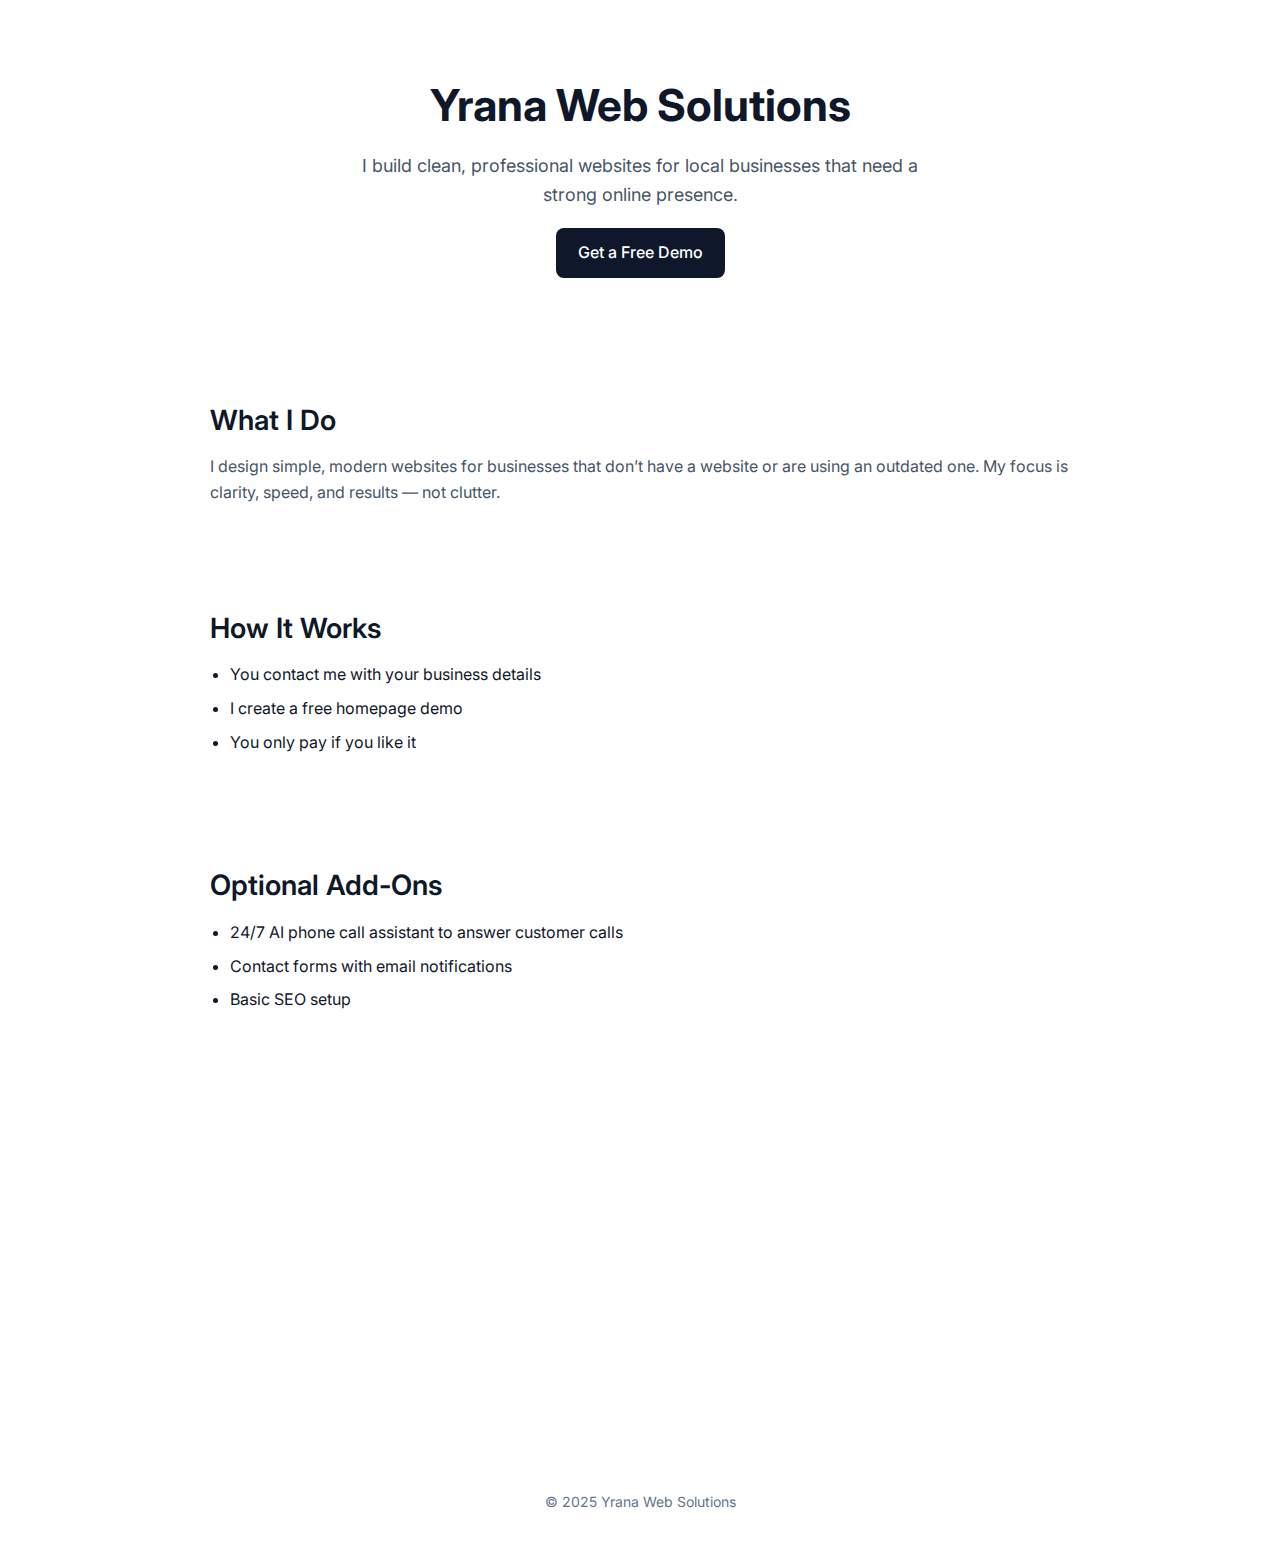
<file: index.html>
<!DOCTYPE html>
<html lang="en">
<head>
  <meta charset="UTF-8">
  <meta name="viewport" content="width=device-width, initial-scale=1.0">
  <title>Yrana Web Solutions</title>

  <!-- Google Font -->
  <link rel="preconnect" href="https://fonts.googleapis.com">
  <link rel="preconnect" href="https://fonts.gstatic.com" crossorigin>
  <link href="https://fonts.googleapis.com/css2?family=Inter:wght@400;500;600;700&display=swap" rel="stylesheet">

  <style>
    * {
      box-sizing: border-box;
      margin: 0;
      padding: 0;
    }

    body {
      font-family: 'Inter', system-ui, sans-serif;
      color: #0f172a;
      background: #ffffff;
      line-height: 1.6;
    }

    /* Layout */
    section {
      max-width: 900px;
      margin: auto;
      padding: 50px 20px;
    }

    /* Hero */
    .hero {
      text-align: center;
      padding: 70px 20px;
    }

    .hero h1 {
      font-size: 44px;
      font-weight: 700;
      margin-bottom: 12px;
    }

    .hero p {
      font-size: 18px;
      color: #475569;
      max-width: 600px;
      margin: auto;
    }

    /* Headings */
    h2 {
      font-size: 28px;
      font-weight: 600;
      margin-bottom: 12px;
    }

    p {
      color: #475569;
    }

    ul {
      margin-top: 12px;
      padding-left: 20px;
    }

    li {
      margin-bottom: 8px;
    }

    /* Buttons */
    .button {
      display: inline-block;
      margin-top: 18px;
      padding: 12px 22px;
      background: #0f172a;
      color: white;
      text-decoration: none;
      border-radius: 8px;
      font-weight: 500;
      transition: transform 0.2s ease, opacity 0.2s ease;
    }

    .button:hover {
      transform: translateY(-2px);
      opacity: 0.9;
    }

    /* Animations */
    .fade-up {
      opacity: 0;
      transform: translateY(20px);
      transition: all 0.6s ease-out;
    }

    .fade-up.show {
      opacity: 1;
      transform: translateY(0);
    }

    /* Footer */
    footer {
      text-align: center;
      padding: 30px 20px;
      font-size: 14px;
      color: #64748b;
    }
  </style>
</head>

<body>

  <!-- HERO -->
  <section class="hero fade-up">
    <h1>Yrana Web Solutions</h1>
    <p>I build clean, professional websites for local businesses that need a strong online presence.</p>
    <a href="#contact" class="button">Get a Free Demo</a>
  </section>

  <!-- WHAT I DO -->
  <section class="fade-up">
    <h2>What I Do</h2>
    <p>
      I design simple, modern websites for businesses that don’t have a website or are using an outdated one.
      My focus is clarity, speed, and results — not clutter.
    </p>
  </section>

  <!-- HOW IT WORKS -->
  <section class="fade-up">
    <h2>How It Works</h2>
    <ul>
      <li>You contact me with your business details</li>
      <li>I create a free homepage demo</li>
      <li>You only pay if you like it</li>
    </ul>
  </section>

  <!-- SERVICES -->
  <section class="fade-up">
    <h2>Optional Add-Ons</h2>
    <ul>
      <li>24/7 AI phone call assistant to answer customer calls</li>
      <li>Contact forms with email notifications</li>
      <li>Basic SEO setup</li>
    </ul>
  </section>

  <!-- PRICING -->
  <section class="fade-up">
    <h2>Pricing & Payment</h2>
    <p>
      Pricing depends on the size and needs of your site.
      Payments are accepted via <strong>PayPal</strong> or <strong>Interac e-Transfer</strong>.
    </p>
  </section>

  <!-- CONTACT -->
  <section id="contact" class="fade-up">
    <h2>Contact</h2>
    <p>
      Email me to get started:<br>
      <strong>your-email@example.com</strong>
    </p>
  </section>

  <footer>
    © 2025 Yrana Web Solutions
  </footer>

  <!-- Scroll Animation Script -->
  <script>
    const observer = new IntersectionObserver(entries => {
      entries.forEach(entry => {
        if (entry.isIntersecting) {
          entry.target.classList.add('show');
        }
      });
    }, { threshold: 0.15 });

    document.querySelectorAll('.fade-up').forEach(el => {
      observer.observe(el);
    });
  </script>

</body>
</html>
</file>
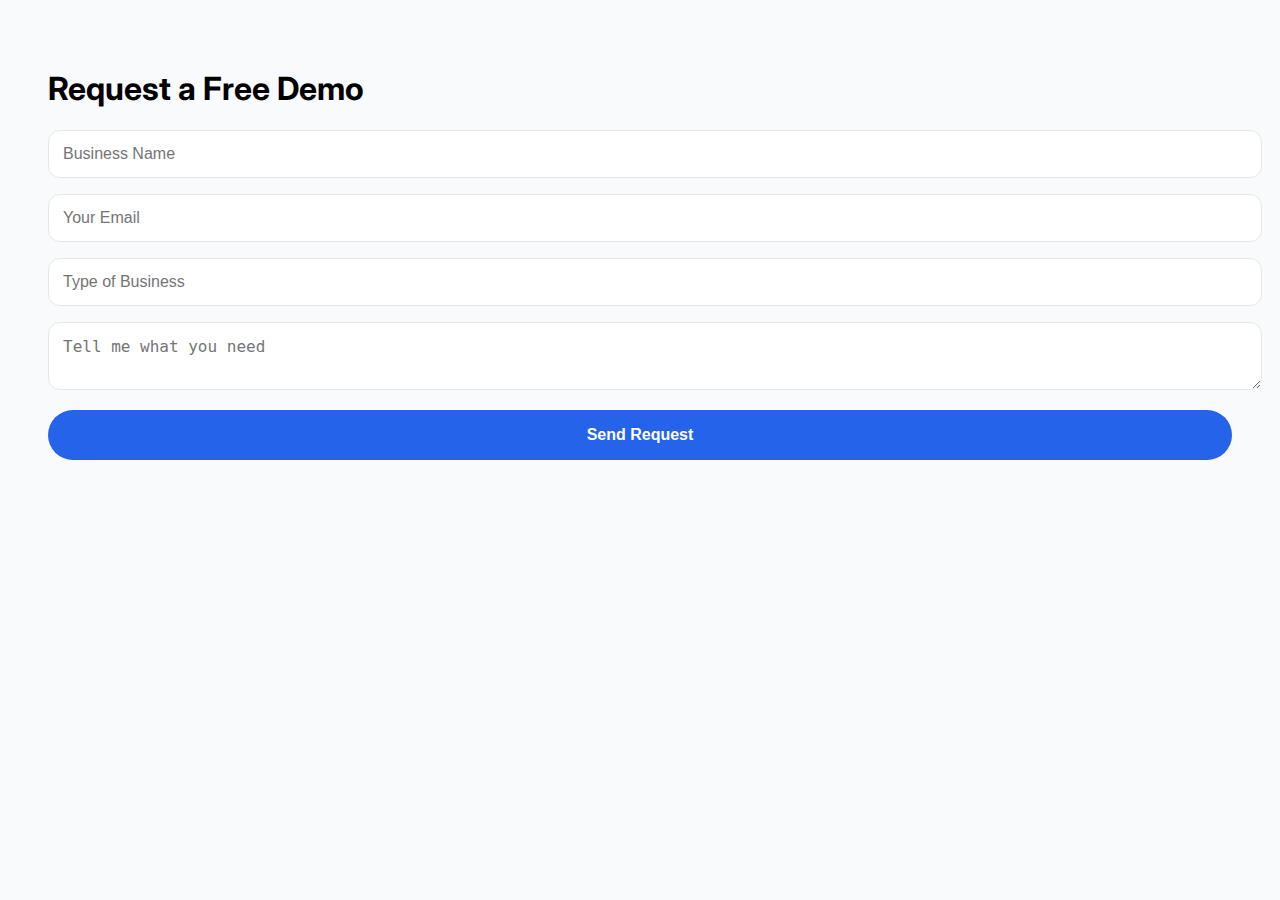
<file: demo.html>
<!DOCTYPE html>
<html lang="en">
<head>
<meta charset="UTF-8">
<meta name="viewport" content="width=device-width, initial-scale=1.0">
<title>Request a Free Demo</title>

<link href="https://fonts.googleapis.com/css2?family=Inter:wght@400;500;600;700&display=swap" rel="stylesheet">

<style>
body {
  font-family:Inter,sans-serif;
  background:#f8fafc;
  padding:40px;
}

<form
  action="https://formspree.io/f/mqezjwzb"
  method="POST"
>
  <label>
    Your email:
    <input type="email" name="email">
  </label>
  <label>
    Your message:
    <textarea name="message"></textarea>
  </label>
  <button type="submit">Send</button>
</form>

h1 {
  margin-bottom:20px;
}

input, textarea {
  width:100%;
  margin-bottom:16px;
  padding:14px;
  border-radius:12px;
  border:1px solid #e5e7eb;
  font-size:16px;
}

button {
  width:100%;
  padding:16px;
  border:none;
  border-radius:999px;
  background:#2563eb;
  color:white;
  font-size:16px;
  font-weight:600;
  cursor:pointer;
}

button:hover {
  transform:translateY(-3px);
}
</style>
</head>

<body>

<form action="mailto:yrana.solutions@gmail.com" method="POST" enctype="text/plain">
  <h1>Request a Free Demo</h1>

  <input type="text" name="Business Name" placeholder="Business Name" required>
  <input type="email" name="Email" placeholder="Your Email" required>
  <input type="text" name="Industry" placeholder="Type of Business">
  <textarea name="Details" placeholder="Tell me what you need"></textarea>

  <button type="submit">Send Request</button>
</form>

</body>
</html>
</file>
